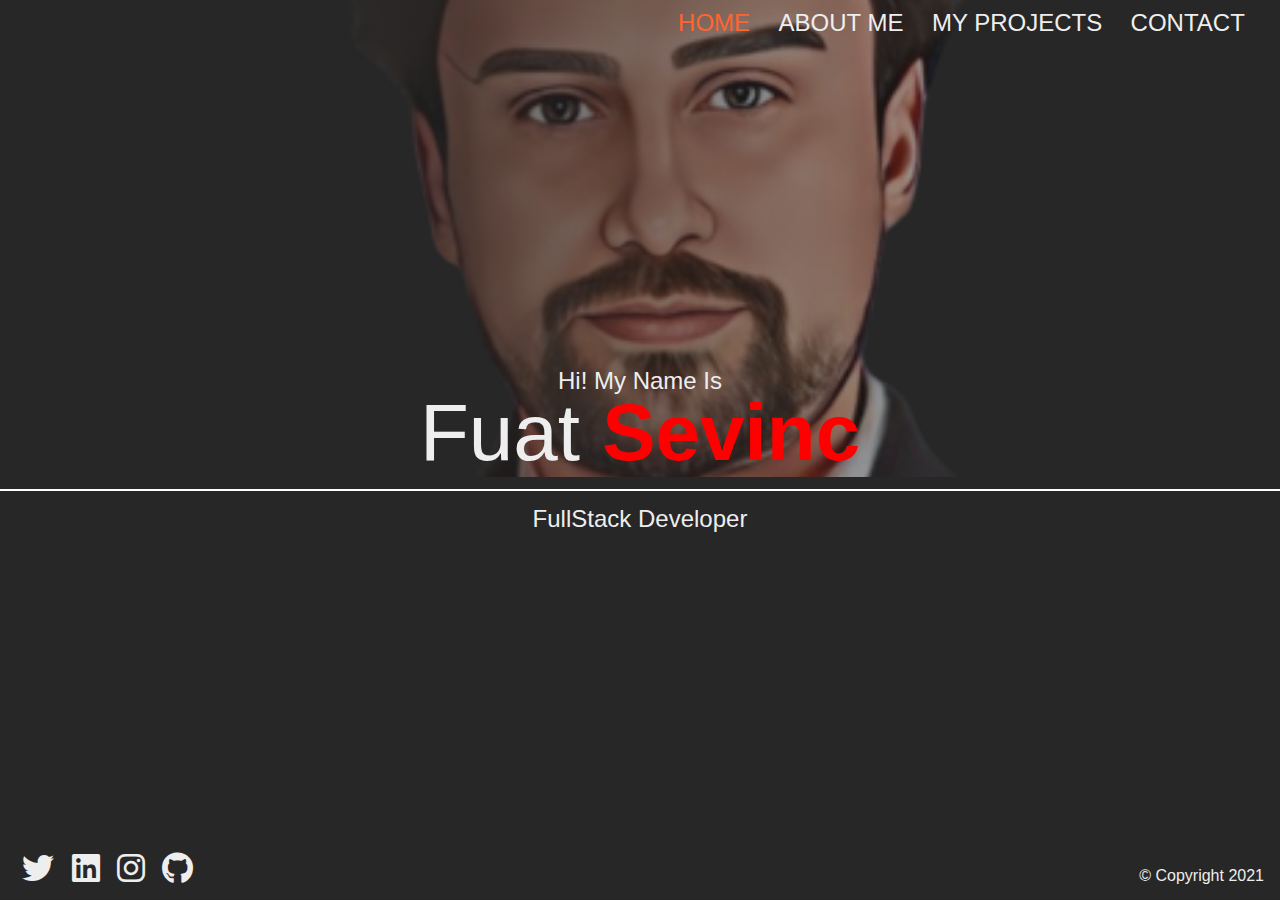
<file: index.html>
<!DOCTYPE html>
<html lang="en">
  <head>
    <meta charset="UTF-8" />
    <meta http-equiv="X-UA-Compatible" content="IE=edge" />
    <meta name="viewport" content="width=device-width, initial-scale=1.0" />
    <title>Fuat Sevinc</title>
    <link rel="shortcut icon" href="img/title.ico"/>
    <link rel="stylesheet" href="./css/main.css" />
  </head>
  <body>
    <div class="home-bgImg-container">
      <!-- HOME NAV -->
      <nav class="nav">
        <ul class="nav__list">
          <li class="nav__item">
            <a href="index.html" class="nav__link nav__link--active">Home</a>
          </li>
          <li class="nav__item">
            <a href="about.html" class="nav__link">About Me</a>
          </li>
          <li class="nav__item">
            <a href="projects.html" class="nav__link">My Projects</a>
          </li>
          <li class="nav__item">
            <a href="contact.html" class="nav__link">Contact</a>
          </li>
        </ul>
      </nav>

      <!-- HOME MAIN -->
      <main class="home">
        <h2>Hi! My Name Is</h2>
        <h1 class="home__name">
          Fuat <span class="home__name--last">Sevinc</span>
        </h1>
        <h2>FullStack Developer</h2>
      </main>

      <!-- HOME FOOTER -->
      <footer class="horizontal">
        <div class="social-icons">
          <a href="https://twitter.com/FuatSevinc_" target="_blank">
            <i class="fab fa-twitter fa-2x"></i>
          </a>
          <a href="https://www.linkedin.com/in/fuat-sevin%C3%A7-6a7969217/" target="_blank">
            <i class="fab fa-linkedin fa-2x"></i>
          </a>
          <a href="https://www.instagram.com/fuatsevinc66/" target="_blank">
            <i class="fab fa-instagram fa-2x"></i>
          </a>
          <a href="https://github.com/fuatsevinc" target="_blank">
            <i class="fab fa-github fa-2x"></i>
          </a>
        </div>
        <div class="copyright">&copy; Copyright 2021</div>
      </footer>
    </div>
  </body>
</html>
</file>
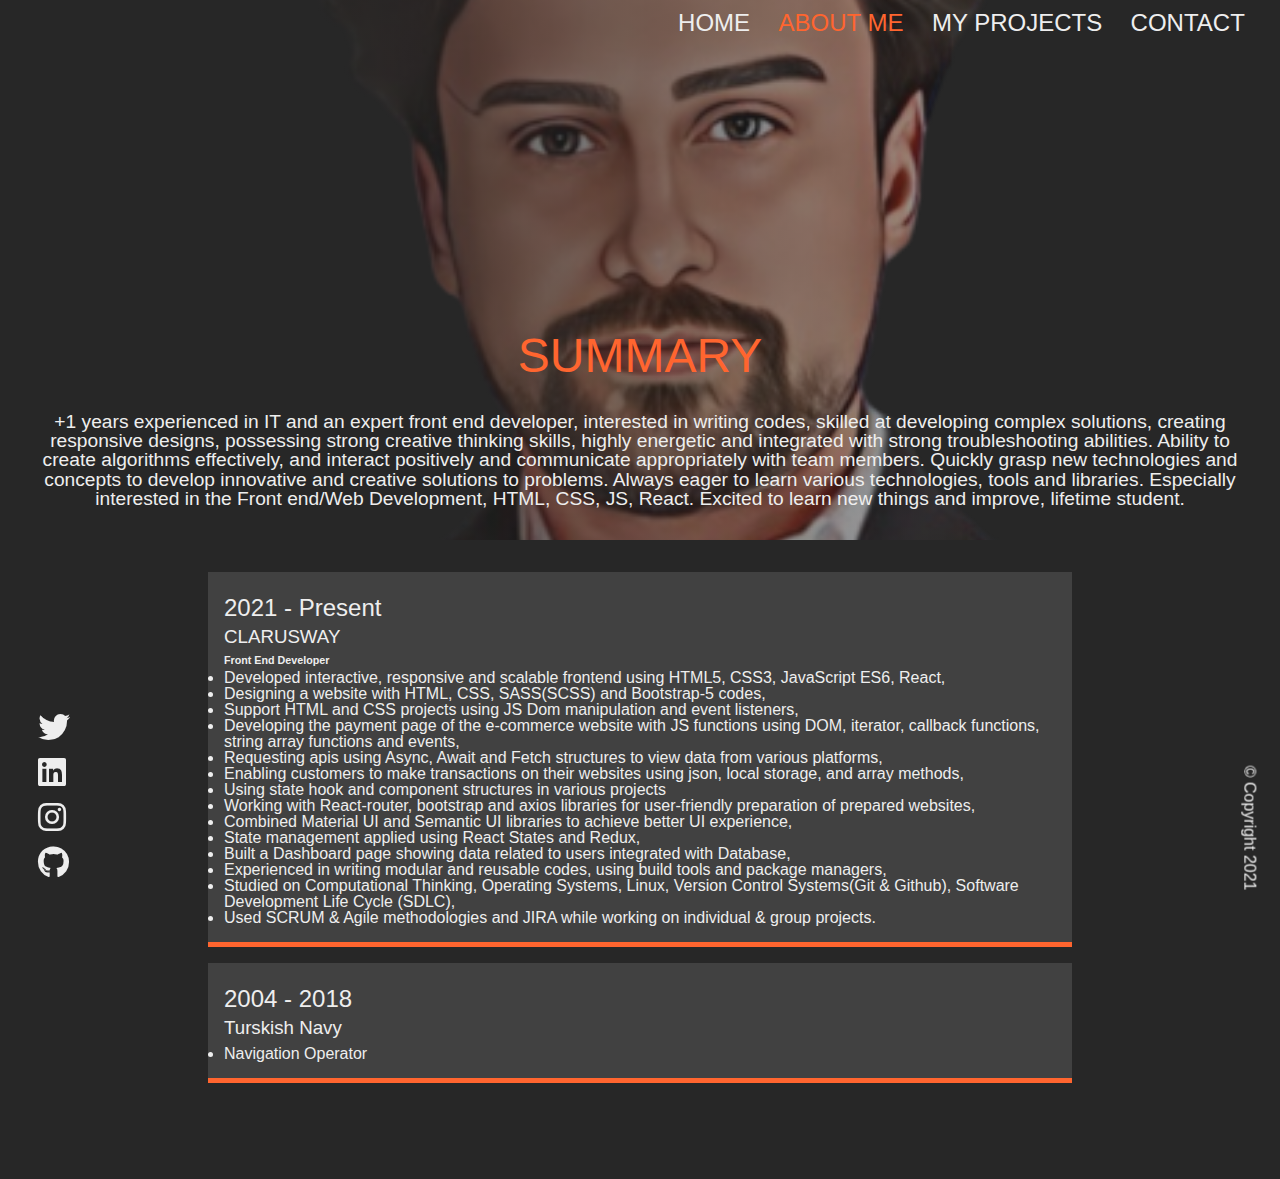
<file: about.html>
<!DOCTYPE html>
<html lang="en">
  <head>
    <meta charset="UTF-8" />
    <meta http-equiv="X-UA-Compatible" content="IE=edge" />
    <meta name="viewport" content="width=device-width, initial-scale=1.0" />

    <link rel="stylesheet" href="css/main.css" />
    <title>Portfolio-About</title>
  </head>
  <body>
    <div class="about-bgImg-container">
      <!-- ABOUT NAV -->
      <nav class="nav">
        <ul class="nav__list">
          <li class="nav__item">
            <a href="index.html" class="nav__link">Home</a>
          </li>
          <li class="nav__item">
            <a href="about.html" class="nav__link nav__link--active"
              >About Me</a
            >
          </li>
          <li class="nav__item">
            <a href="projects.html" class="nav__link">My Projects</a>
          </li>
          <li class="nav__item">
            <a href="contact.html" class="nav__link">Contact</a>
          </li>
        </ul>
      </nav>

      <div class="about__bio-image">
        <h2>SUMMARY</h2>
        <p>
          +1 years experienced in IT and an expert front end developer,
          interested in writing codes, skilled at developing complex solutions,
          creating responsive designs, possessing strong creative thinking
          skills, highly energetic and integrated with strong troubleshooting
          abilities. Ability to create algorithms effectively, and interact
          positively and communicate appropriately with team members. Quickly
          grasp new technologies and concepts to develop innovative and creative
          solutions to problems. Always eager to learn various technologies,
          tools and libraries. Especially interested in the Front end/Web
          Development, HTML, CSS, JS, React. Excited to learn new things and
          improve, lifetime student.
        </p>
      </div>
    </div>

    <!-- ABOUT MAIN -->

    <main class="about">
      <div class="about__container">
        <div class="about__job">
          <h2 class="text-secondary">2021 - Present</h2>
          <h3>CLARUSWAY</h3>
          <h6>Front End Developer</h6>
          <p>
            <li>
              Developed interactive, responsive and scalable frontend using
              HTML5, CSS3, JavaScript ES6, React,
            </li>
            <li>
              Designing a website with HTML, CSS, SASS(SCSS) and Bootstrap-5
              codes,
            </li>
            <li>
              Support HTML and CSS projects using JS Dom manipulation and event
              listeners,
            </li>
            <li>
              Developing the payment page of the e-commerce website with JS
              functions using DOM, iterator, callback functions, string array
              functions and events,
            </li>
            <li>
              Requesting apis using Async, Await and Fetch structures to view
              data from various platforms,
            </li>
            <li>
              Enabling customers to make transactions on their websites using
              json, local storage, and array methods,
            </li>
            <li>
              Using state hook and component structures in various projects
            </li>
            <li>
              Working with React-router, bootstrap and axios libraries for
              user-friendly preparation of prepared websites,
            </li>
            <li>
              Combined Material UI and Semantic UI libraries to achieve better
              UI experience,
            </li>
            <li>State management applied using React States and Redux,</li>
            <li>
              Built a Dashboard page showing data related to users integrated
              with Database,
            </li>
            <li>
              Experienced in writing modular and reusable codes, using build
              tools and package managers,
            </li>
            <li>
              Studied on Computational Thinking, Operating Systems, Linux,
              Version Control Systems(Git & Github), Software Development Life
              Cycle (SDLC),
            </li>
            <li>
              Used SCRUM & Agile methodologies and JIRA while working on
              individual & group projects.
            </li>
          </p>
        </div>
        <div class="about__job">
          <h2 class="text-secondary">2004 - 2018</h2>
          <h3>Turskish Navy</h3>
          
          <p>
            <li>
              Navigation Operator
            </li>

          </p>
        </div>
      </div>
    </main>

    <!-- ABOUT FOOTER -->
    <footer class="vertical">
      <div class="social-icons">
        <a href="https://twitter.com/FuatSevinc_" target="_blank">
          <i class="fab fa-twitter fa-2x"></i>
        </a>
        <a
          href="https://www.linkedin.com/in/fuat-sevin%C3%A7-6a7969217/"
          target="_blank"
        >
          <i class="fab fa-linkedin fa-2x"></i>
        </a>
        <a href="https://www.instagram.com/fuatsevinc66/" target="_blank">
          <i class="fab fa-instagram fa-2x"></i>
        </a>
        <a href="https://github.com/fuatsevinc" target="_blank">
          <i class="fab fa-github fa-2x"></i>
        </a>
      </div>
      <div class="copyright">&copy; Copyright 2021</div>
    </footer>
  </body>
</html>
</file>
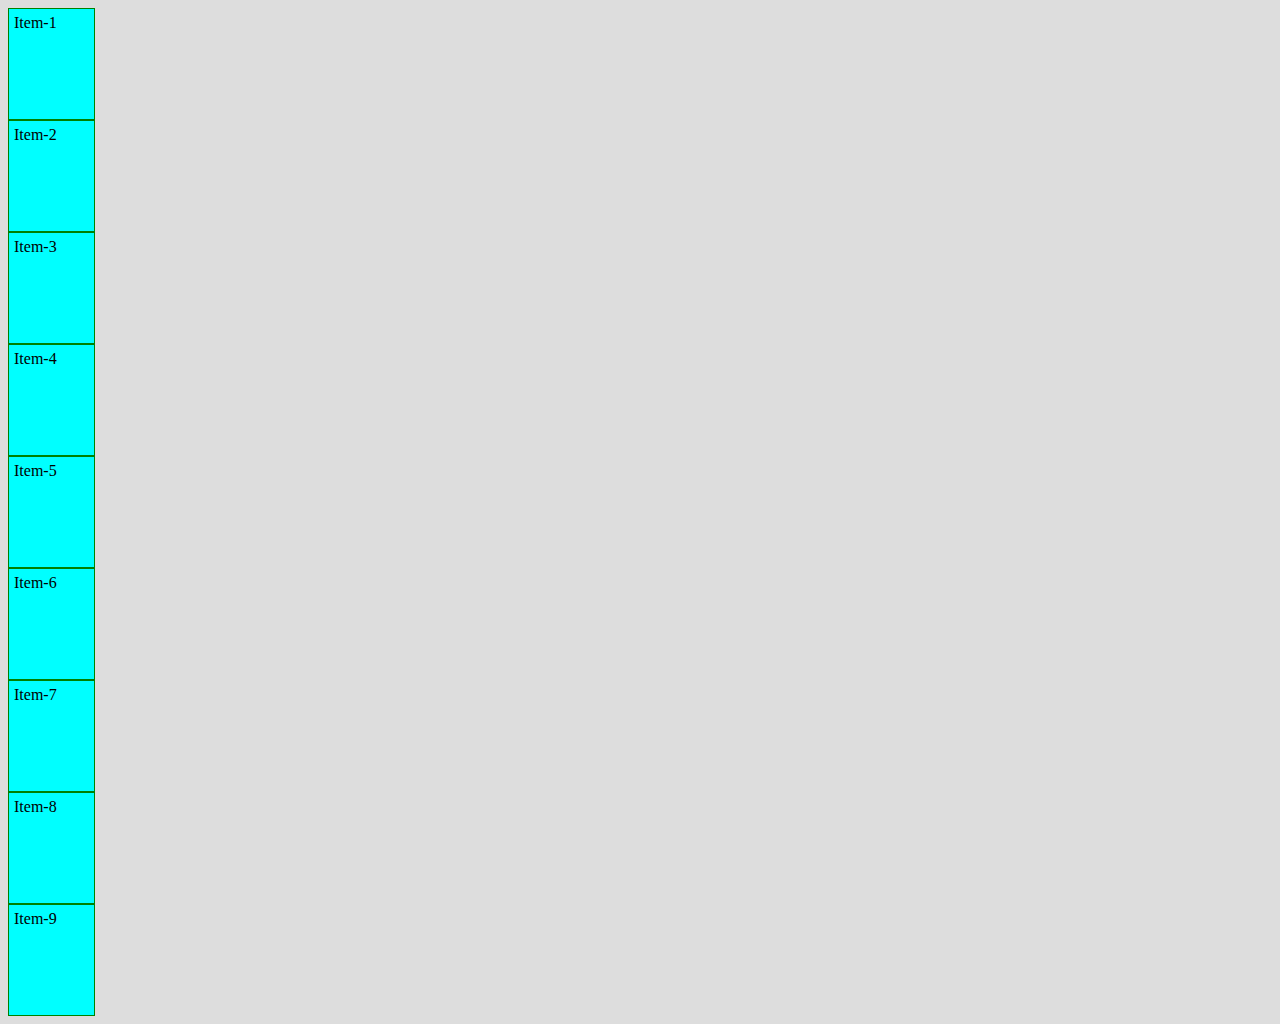
<file: flex.html>
<!DOCTYPE html>
<html lang="en">
  <head>
    <meta charset="UTF-8" />
    <meta http-equiv="X-UA-Compatible" content="IE=edge" />
    <meta name="viewport" content="width=device-width, initial-scale=1.0" />
    <title>FLEX BOX</title>
    <link rel="stylesheet" href="flex.css">
  </head>
  <body>
    <div class="flex-container">
      <div class="flex-items" id="item1">Item-1</div>
      <div class="flex-items" id="item2">Item-2</div>
      <div class="flex-items" id="item3">Item-3</div>
      <div class="flex-items" id="item4">Item-4</div>
      <div class="flex-items" id="item5">Item-5</div>
      <div class="flex-items" id="item6">Item-6</div>
      <div class="flex-items" id="item7">Item-7</div>
      <div class="flex-items" id="item8">Item-8</div>
      <div class="flex-items" id="item9">Item-9</div>
    </div>
  </body>
</html>
</file>
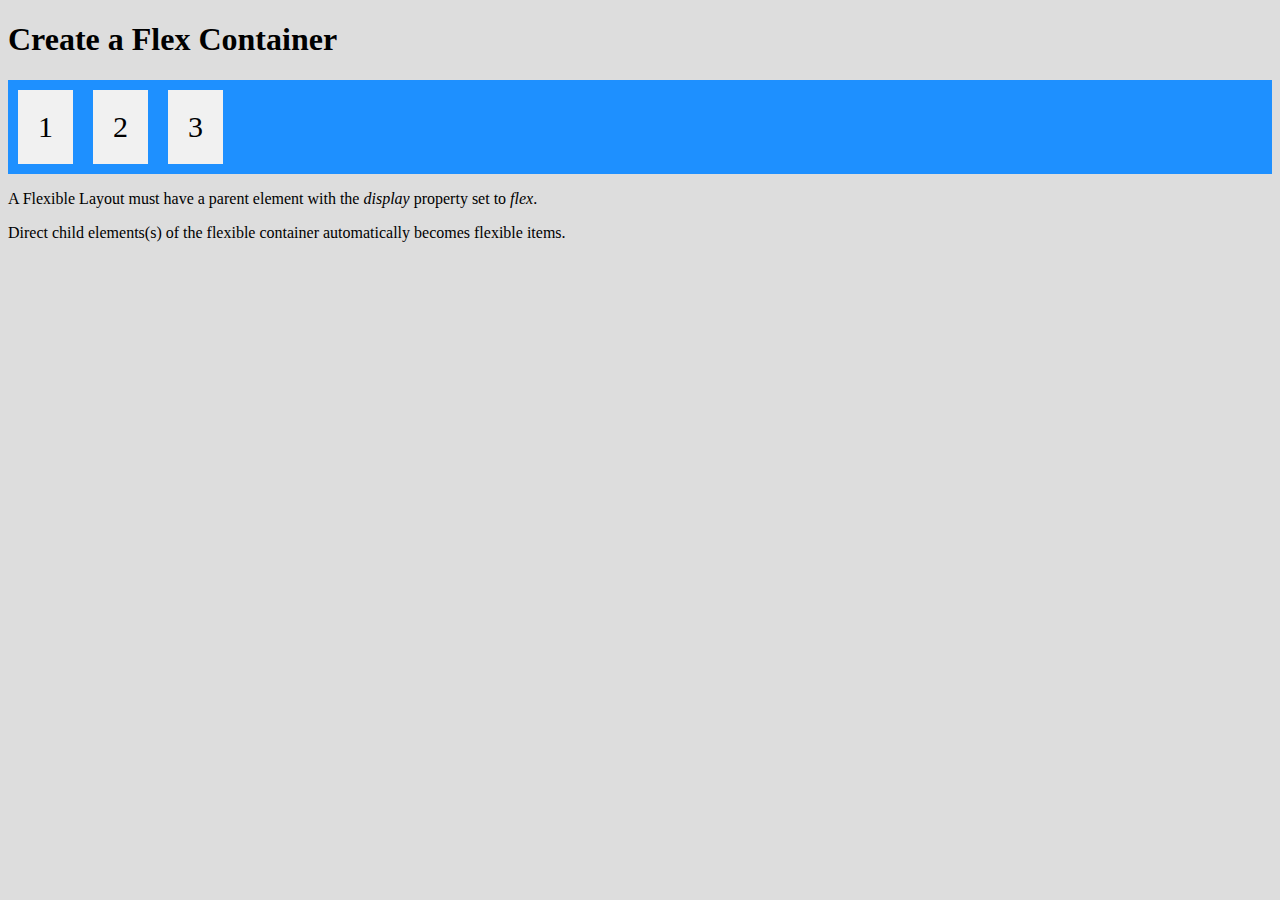
<file: flex1.html>
<!DOCTYPE html>
<html>
<head>  
    <meta charset="UTF-8" />
    <meta http-equiv="X-UA-Compatible" content="IE=edge" />
    <meta name="viewport" content="width=device-width, initial-scale=1.0" />
    <title>FLEX BOX</title>
    <link rel="stylesheet" href="flex.css">
    <script src="flex.css"></script>
    <style>
        .flex-container {
        display: flex;
        background-color: DodgerBlue;
        }

        .flex-container > div {
        background-color: #f1f1f1;
        margin: 10px;
        padding: 20px;
        font-size: 30px;
        }
    </style>
</head>
<body>

<h1>Create a Flex Container</h1>

<div class="flex-container">
  <div>1</div>
  <div>2</div>
  <div>3</div>  
</div>

<p>A Flexible Layout must have a parent element with the <em>display</em> property set to <em>flex</em>.</p>

<p>Direct child elements(s) of the flexible container automatically becomes flexible items.</p>

</body>
</html>
</file>
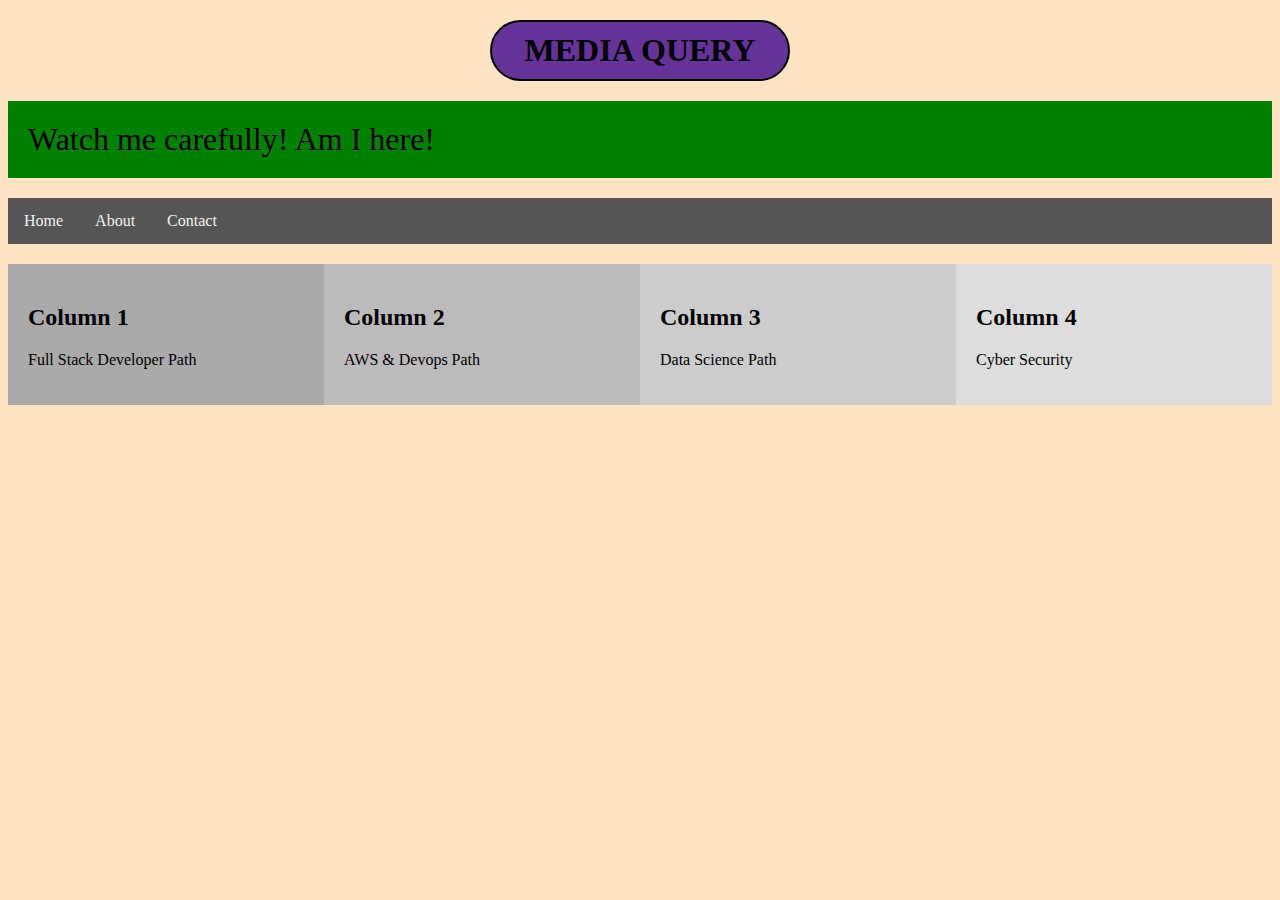
<file: mediaquery.html>
<!DOCTYPE html>
<html lang="en">
  <head>
    <meta charset="UTF-8" />
    <meta http-equiv="X-UA-Compatible" content="IE=edge" />
    <meta name="viewport" content="width=device-width, initial-scale=1.0" />
    <link rel="stylesheet" href="mediaquery.css" />
    <title>Media Query</title>
  </head>
  <body>
    <h1>MEDIA QUERY</h1>

    <div class="header">Watch me carefully! Am I here!</div>

    <div class="navbar">
      <a href="#">Home</a>
      <a href="#">About</a>
      <a href="#">Contact</a>
    </div>

    <div class="row">
      <div class="column" style="background-color: #aaa">
        <h2>Column 1</h2>
        <p>Full Stack Developer Path</p>
      </div>

      <div class="column" style="background-color: #bbb">
        <h2>Column 2</h2>
        <p>AWS & Devops Path</p>
      </div>

      <div class="column" style="background-color: #ccc">
        <h2>Column 3</h2>
        <p>Data Science Path</p>
      </div>

      <div class="column" style="background-color: #ddd">
        <h2>Column 4</h2>
        <p>Cyber Security</p>
      </div>
    </div>
  </body>
</html>
</file>
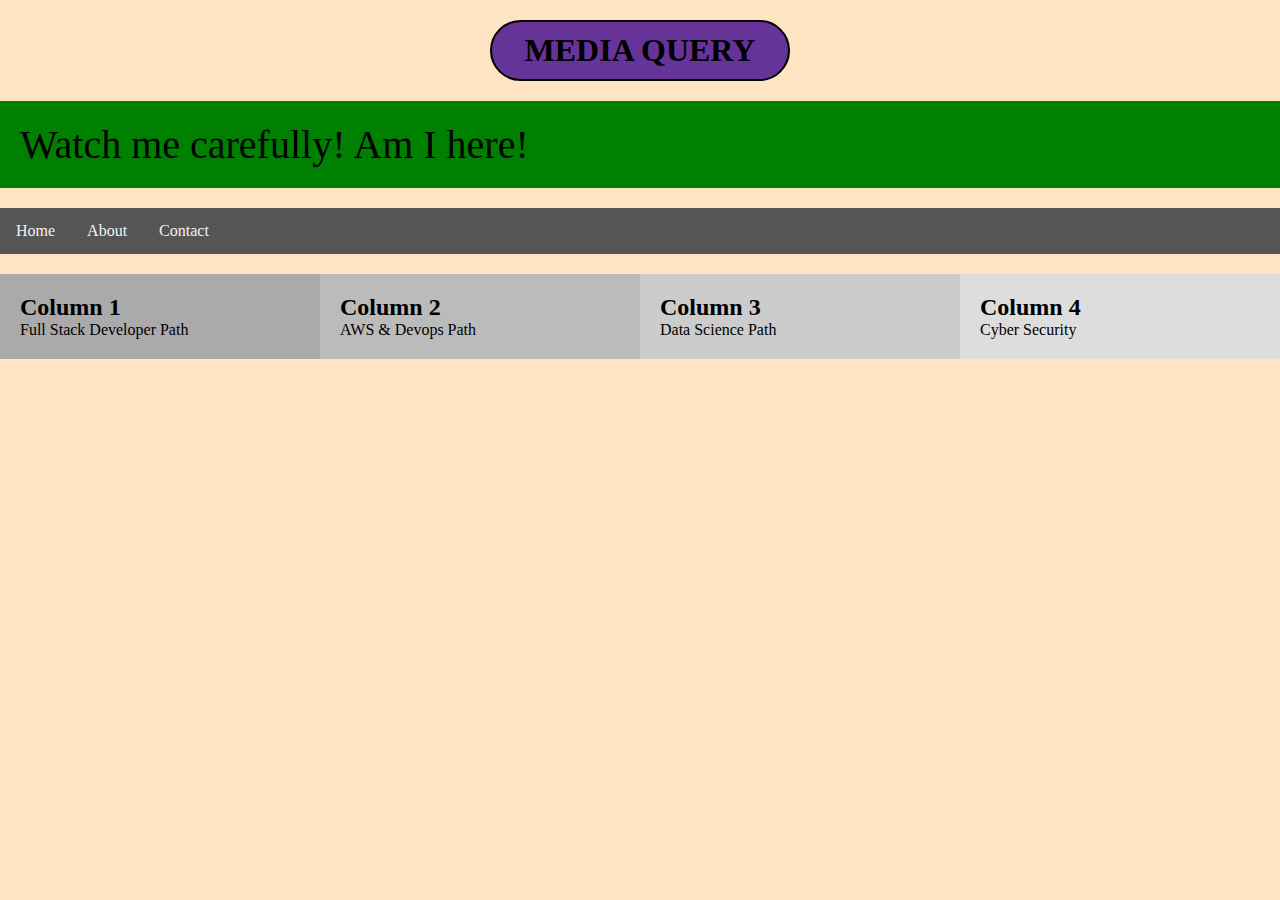
<file: mediaquery1.html>
<!DOCTYPE html>
<html lang="en">
  <head>
    <meta charset="UTF-8" />
    <meta http-equiv="X-UA-Compatible" content="IE=edge" />
    <meta name="viewport" content="width=device-width, initial-scale=1.0" />
    <link rel="stylesheet" href="mediaquery1.css" />
    <title>Media Query</title>
  </head>
  <body>
    <h1>MEDIA QUERY</h1>

    <div class="header">Watch me carefully! Am I here!</div>

    <div class="navbar">
      <a href="#">Home</a>
      <a href="#">About</a>
      <a href="#">Contact</a>
    </div>

    <div class="row">
      <div class="column" style="background-color: #aaa">
        <h2>Column 1</h2>
        <p>Full Stack Developer Path</p>
      </div>

      <div class="column" style="background-color: #bbb">
        <h2>Column 2</h2>
        <p>AWS & Devops Path</p>
      </div>

      <div class="column" style="background-color: #ccc">
        <h2>Column 3</h2>
        <p>Data Science Path</p>
      </div>

      <div class="column" style="background-color: #ddd">
        <h2>Column 4</h2>
        <p>Cyber Security</p>
      </div>
    </div>
  </body>
</html>
</file>
<file: flex.css>
body{
    background-color: #ddd;
    color: black;
}
.flex-conteiner{
    display: flex;
    background-color: blueviolet;
    height: 400px;
    flex-wrap: nowrap;
    flex-wrap: wrap;
    flex-wrap: wrap-reverse;
}
.flex-items{
    border: 1px solid green;
    padding: 5px;
    width: 75px;
    height: 100px;
    background-color: aqua;
    
}
</file>
<file: mediaquery.css>
* {
    box-sizing: border-box;
  }
  
  body {
    background-color:bisque;
    color: black;
  }

  h1 {
      
      background-color: RebeccaPurple;
      width: 300px;
      margin: 20px auto;
      padding: 10px;
      text-align: center;
      border: 2px solid black;
      border-radius: 50px;
  }
  
  .header {
    background-color: green;
    padding: 20px;
    margin-bottom: 20px;
    font-size: 32px;
  }
  
  .navbar {
    overflow: auto;
    background-color: #555;
    margin-bottom: 20px;
  }
  
  .navbar a {
    float: left;
    /* display: block; */
    color: #f2f2f2;
    text-align: center;
    padding: 14px 16px;
    text-decoration: none;
  }
  
  .navbar a:hover {
    background-color: #ddd;
    color: black;
  }
  
  .row {
    display: flex;
    flex-wrap: wrap;
  }
  
  .column {
    flex: 25%;
    padding: 20px;
  }
</file>
<file: mediaquery1.css>
* {
    box-sizing: border-box;
    margin: 0;
    padding:0;
  }

  body {
    background-color:bisque;
    color: black;
  }

  h1 {

      background-color: RebeccaPurple;
      width: 300px;
      margin: 20px auto;
      padding: 10px;
      text-align: center;
      border: 2px solid black;
      border-radius: 50px;
  }

  .header {
    background-color: green;
    padding: 20px;
    margin-bottom: 20px;
    font-size: 40px;
  }

  .navbar {
    overflow: auto;
    background-color: #555;
    margin-bottom: 20px;
  }

  .navbar a {
    float: left;
    color: #f2f2f2;
    text-align: center;
    padding: 14px 16px;
    text-decoration: none;
  }

  .navbar a:hover {
    background-color: #ddd;
    color: black;
  }

  .row {
    display: flex;
    flex-wrap: wrap;
  }

  .column {
    flex: 25%;
    padding: 20px;
  }

  @media screen and (max-width: 922px) {
      body {
          background-color: blue;
      }

      .column {
          flex: 50%;
      }
      .header {
          font-size: 16px;
      }
  }

  @media screen and (max-width:600px) {
      body {
          background-color: olive;
          color: white;
      }
      .header {
          display: none;
      }
      .navbar {
          display: flex;
          flex-direction: column;
          background-color: #222;
      }
      .row {
          /* width: 80%; */
          flex-direction: column;
          /* margin: 0 auto; */
          align-items: center;
      }
     .column {
         width: 80%;
     }
  }
</file>
<file: css/main.css>
@import url("https://cdnjs.cloudflare.com/ajax/libs/font-awesome/6.0.0-beta3/css/all.min.css");
* {
  box-sizing: border-box;
  margin: 0;
  padding: 0;
}

.home-bgImg-container {
  height: 53vh;
  width: 100%;
  background: linear-gradient(to right, rgba(39, 39, 39, 0.9), rgba(39, 39, 39, 0.3)), url("../img/model-11.jpg");
  background-position: center center;
  background-size: cover;
}

.home {
  height: 80vh;
  display: flex;
  flex-direction: column;
  justify-content: center;
  text-align: center;
}
.home__name {
  font-size: 5rem;
  padding-bottom: 1rem;
  margin-bottom: 1rem;
  border-bottom: 2px solid #fff;
}
.home__name--last {
  color: red;
  font-weight: 700;
}

.about-bgImg-container {
  height: 60vh; 
  width: 100%;
  background: linear-gradient(to right, rgba(39, 39, 39, 0.9), rgba(39, 39, 39, 0.3)), url("../img/model-11.jpg");
  background-position: center center;
  background-size: cover;
  display: flex;
  flex-direction: column;
  justify-content: space-between;
}
.about-bgImg-container .about__bio-image {
  text-align: center;
}
.about-bgImg-container .about__bio-image h2 {
  font-size: 3rem;
  color: #ff652f;
}
.about-bgImg-container .about__bio-image p {
  font-size: 1.2rem;
  margin: 2rem;
}

.about__container {
  width: 70vw;
  margin: 2rem auto;
}
.about .about__job {
  margin: 1rem;
  background: #414141;
  padding: 1rem;
  border-bottom: 5px solid #ff652f;
}
.about .about__job h2,
.about .about__job h3 {
  margin: 0.5rem 0;
}
.about .about__job h6 {
  margin: 0.3rem 0;
}

.project-bgImg-container {
  height: 40vh;
  width: 100%;
  background: linear-gradient(to right, rgba(39, 39, 39, 0.9), rgba(39, 39, 39, 0.3)), url("../img/model-11.jpg");
  background-position: center center;
  background-size: cover;
  display: flex;
  flex-direction: column;
  justify-content: space-between;
}
.project-bgImg-container .projects__bio-image {
  margin-bottom: 0.5rem;
  text-align: center;
}

.projects__items {
  width: 100%;
  display: flex;
  flex-wrap: wrap;
  justify-content: center;
  padding: 2rem 5rem;
  gap: 1rem 0rem;
}
.projects__item {
  width: 100%;
  border-bottom: 5px solid #ff652f;
  cursor: pointer;
  position: relative;
}
.projects__item h3 {
  font-size: 2rem;
  margin-bottom: 0.5rem;
  text-align: center;
}
.projects__item a:hover {
  text-decoration: underline;
}
.projects__item img {
  width: 100%;
}
.projects__item::after {
  content: "";
  position: absolute;
  height: 90%;
  width: 100%;
  left: 0;
  background: #ff652f;
  opacity: 0;
  transition: all 1s;
}
.projects__item:hover::after {
  opacity: 0.7;
}

.contact-bgImg-container {
  height: 100vh;
  width: 100%;
  background: linear-gradient(to right, rgba(39, 39, 39, 0.9), rgba(39, 39, 39, 0.3)), url("../img/model-11.jpg");
  background-position: center center;
  background-size: cover;
}
.contact-bgImg-container nav {
  height: 40vh;
}

.contact {
  height: 40vh;
  display: flex;
  flex-direction: column;
  justify-content: center;
  text-align: center;
}
.contact h2 {
  font-size: 3rem;
  margin-bottom: 2rem;
}
.contact__list {
  display: flex;
  flex-direction: column;
  flex-wrap: wrap;
  justify-content: center;
  align-items: center;
  gap: 2.5rem 2rem;
  font-size: 1.5rem;
}
.contact .text-secondary {
  color: #ff652f;
}

.nav {
  padding: 1rem;
  height: 10vh;
}
.nav__list {
  text-align: right;
}
.nav__item {
  display: inline;
  padding-right: 1rem;
}
.nav__link {
  font-size: 1rem;
  text-transform: uppercase;
  font-weight: 500;
  transition: all 1s;
}
.nav__link:hover {
  color: blue;
}
.nav__link--active {
  color: #ff652f;
}

.link-style a, footer.middle a, footer.vertical .social-icons a, footer.horizontal a {
  padding: 0.4rem;
  transition: all 1s;
}
.link-style a:hover, footer.middle a:hover, footer.vertical .social-icons a:hover, footer.horizontal a:hover {
  color: #ff652f;
}

footer.horizontal {
  height: 10vh;
  display: flex;
  justify-content: space-between;
  align-items: flex-end;
  padding: 1rem;
}

footer.vertical {
  display: flex;
  justify-content: space-between;
  align-items: flex-end;
  padding: 2rem;
  margin-bottom: 1rem;
}
footer.vertical .social-icons {
  display: flex;
  flex-direction: column;
  position: fixed;
  bottom: 1rem;
}
footer.vertical .copyright {
  position: fixed;
  bottom: 1rem;
  right: 3rem;
  transform: rotate(90deg) translate(-3rem, -5rem);
}

footer.middle {
  height: 20vh;
  display: flex;
  flex-direction: column;
  justify-content: flex-start;
  align-items: center;
  padding: 1rem;
  gap: 1rem;
}

@media screen and (min-width: 0px) {
  .nav {
    padding: 0.5rem;
  }
  .nav__list {
    text-align: center;
  }
  .nav__item {
    padding-right: 0.7rem;
  }
  .nav .nav__link {
    font-size: 0.9rem;
  }

  .contact h2 {
    font-size: 2rem;
    margin-bottom: 1rem;
  }
  .contact__list {
    gap: 2rem 1.2rem;
    font-size: 1.2rem;
  }
}
@media screen and (min-width: 576px) {
  .nav {
    padding: 0.7rem;
  }
  .nav__list {
    text-align: right;
  }
  .nav__item {
    padding-right: 1rem;
  }
  .nav .nav__link {
    font-size: 1rem;
  }

  .contact h2 {
    font-size: 2.5rem;
    margin-bottom: 1.5rem;
  }
  .contact__list {
    gap: 2.5rem 2rem;
    font-size: 1.5rem;
  }
}
@media screen and (min-width: 768px) {
  .nav__item {
    padding-right: 1.3rem;
  }
  .nav .nav__link {
    font-size: 1.3rem;
  }

  .projects__item {
    width: 100%;
  }
}
@media screen and (min-width: 1024px) {
  .nav__item {
    padding-right: 1.5rem;
  }
  .nav .nav__link {
    font-size: 1.5rem;
  }

  .projects__item {
    width: 50%;
  }

  .contact__list {
    flex-direction: row;
  }
}
@media screen and (min-width: 1600px) {
  .projects__item {
    width: 33%;
  }
}
body {
  font-family: "Segoe UI", "Nunito", Tahoma, Genava, Verdana, sans-serif;
  line-height: 1;
  color: #eee;
  background-color: #272727;
  height: 100vh;
}

a {
  text-decoration: none;
  color: #eee;
}

h1,
h2,
h3 {
  font-weight: 400;
}

/*# sourceMappingURL=main.css.map */
</file>
